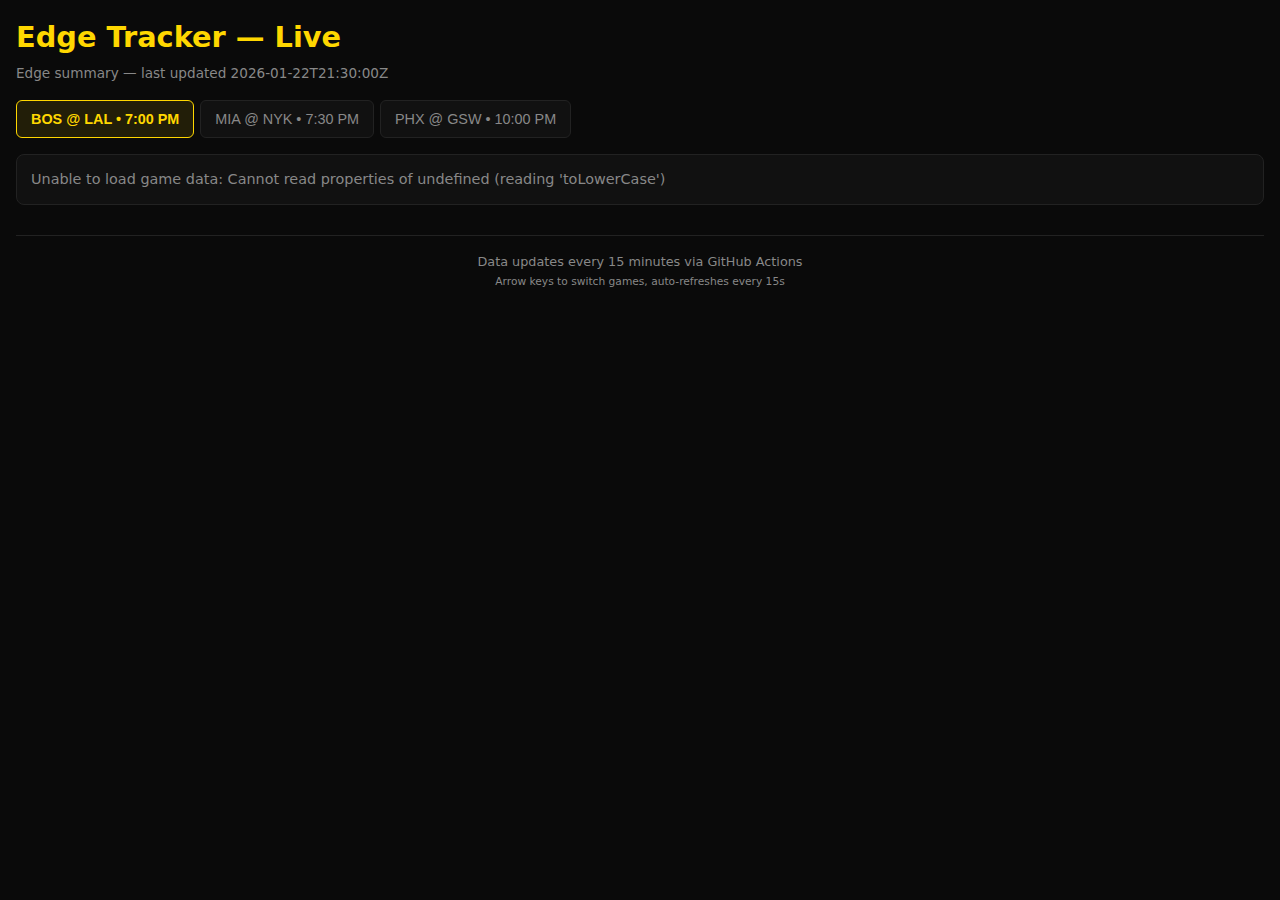
<file: static/games.html>
<!doctype html>
<html lang="en">
<head>
<meta charset="utf-8" />
<meta name="viewport" content="width=device-width,initial-scale=1" />
<title>Edge Tracker — Live</title>
<style>
  :root{--bg:#0a0a0a;--surface:#111;--border:#222;--text:#e0e0e0;--muted:#888;--gold:#ffd700;--green:#27ae60;--red:#e74c3c}
  *{box-sizing:border-box;margin:0;padding:0}
  body{font-family:system-ui,-apple-system,Segoe UI,Roboto,Helvetica,Arial,sans-serif;line-height:1.5;background:var(--bg);color:var(--text);padding:16px;min-height:100vh}
  h1{color:var(--gold);font-size:1.8rem;margin-bottom:4px}
  h2{color:var(--gold);font-size:1.2rem;margin:16px 0 8px}
  h3{color:var(--text);font-size:1rem;margin:12px 0 6px;border-bottom:1px solid var(--border);padding-bottom:4px}
  
  #proof{color:var(--muted);font-size:0.85rem;margin-bottom:16px}
  
  .tabs{display:flex;gap:6px;margin-bottom:16px;flex-wrap:wrap}
  .tab{padding:10px 14px;border:1px solid var(--border);border-radius:6px;background:var(--surface);color:var(--muted);cursor:pointer;font-size:0.9rem;transition:all 0.2s}
  .tab:hover{border-color:var(--gold);color:var(--text)}
  .tab:focus{outline:2px solid var(--gold);outline-offset:2px}
  .tab[aria-selected="true"]{border-color:var(--gold);background:rgba(255,215,0,0.1);color:var(--gold);font-weight:600}
  
  .spinner{display:inline-block;width:18px;height:18px;border:3px solid var(--border);border-top-color:var(--gold);border-radius:50%;animation:spin .8s linear infinite;vertical-align:middle;margin-right:8px}
  @keyframes spin{to{transform:rotate(360deg)}}
  
  .card{border:1px solid var(--border);padding:14px;border-radius:8px;margin-bottom:10px;background:var(--surface)}
  .muted{color:var(--muted);font-size:0.9rem}
  
  /* Picks */
  .picks-list{margin:8px 0}
  .pick-item{display:flex;gap:12px;align-items:center;padding:8px 12px;background:var(--bg);border-radius:6px;margin-bottom:6px}
  .pick-market{color:var(--muted);min-width:70px;font-size:0.85rem}
  .pick-selection{color:var(--text);font-weight:600;flex:1}
  .pick-odds{color:var(--muted);font-size:0.9rem}
  .pick-ev{color:var(--green);font-weight:600}
  .pick-ev.negative{color:var(--red)}
  .pick-conf{background:rgba(255,215,0,0.15);color:var(--gold);padding:2px 8px;border-radius:4px;font-size:0.85rem;font-weight:600}
  
  /* Props */
  .props-list{margin:8px 0}
  .prop-item{display:flex;gap:10px;align-items:center;padding:6px 0;border-bottom:1px solid var(--border)}
  .prop-item:last-child{border-bottom:none}
  .prop-player{color:var(--gold);font-weight:600;min-width:140px}
  .prop-type{color:var(--muted);min-width:60px;font-size:0.85rem}
  .prop-line{color:var(--text);font-weight:600;min-width:50px}
  .prop-pick{padding:3px 8px;border-radius:4px;font-weight:600;font-size:0.8rem}
  .prop-pick.over{background:rgba(39,174,96,0.2);color:var(--green)}
  .prop-pick.under{background:rgba(231,76,60,0.2);color:var(--red)}
  .prop-prob{font-weight:600;min-width:45px}
  .prop-prob.high{color:var(--green)}
  .prop-prob.mid{color:var(--gold)}
  .prop-prob.low{color:var(--muted)}
  .prop-streak{color:var(--muted);font-size:0.8rem}
  .prop-streak.hot{color:var(--green)}
  
  /* ROI */
  .roi{margin-top:12px;padding:10px;background:var(--bg);border-radius:6px;display:flex;justify-content:space-between}
  .roi-label{color:var(--muted)}
  .roi-value{font-weight:700}
  .roi-value.positive{color:var(--green)}
  .roi-value.negative{color:var(--red)}
  
  footer{margin-top:30px;padding-top:16px;border-top:1px solid var(--border);text-align:center;color:var(--muted);font-size:0.8rem}
  
  @media(max-width:600px){
    .tabs{flex-direction:column}
    .tab{width:100%}
    .prop-item{flex-wrap:wrap}
  }
</style>
</head>
<body>
<h1>Edge Tracker — Live</h1>
<div id="proof" class="muted">Loading summary...</div>

<div id="tabs" class="tabs" role="tablist" aria-label="Games"></div>

<main id="panel" tabindex="0" role="region" aria-live="polite">
  <div id="panel-content" class="card">Select a game</div>
</main>

<footer>
  Data updates every 15 minutes via GitHub Actions<br>
  <small>Arrow keys to switch games, auto-refreshes every 15s</small>
</footer>

<script>
const CONFIG = {
  INDEX_URL: '/data/index.json',
  GAME_BASE: '/data/games/',
  CACHE_TTL_MS: 60000,
  POLL_INTERVAL_MS: 15000
};

const state = {
  index: null,
  cache: new Map(),
  currentAbort: null,
  currentGameId: null,
  pollTimer: null
};

function pretty(n) { return typeof n === 'number' ? n.toFixed(1) : n; }

function cacheStore(key, data) {
  const item = { ts: Date.now(), data };
  state.cache.set(key, item);
  try { localStorage.setItem('game_' + key, JSON.stringify(item)); } catch(e) {}
}

function cacheLoad(key) {
  const mem = state.cache.get(key);
  if (mem && (Date.now() - mem.ts) < CONFIG.CACHE_TTL_MS) return mem.data;
  try {
    const raw = localStorage.getItem('game_' + key);
    if (raw) {
      const item = JSON.parse(raw);
      if ((Date.now() - item.ts) < CONFIG.CACHE_TTL_MS) {
        state.cache.set(key, item);
        return item.data;
      }
    }
  } catch(e) {}
  return null;
}

async function loadIndex() {
  try {
    const res = await fetch(CONFIG.INDEX_URL, { cache: 'no-cache' });
    if (!res.ok) throw new Error('HTTP ' + res.status);
    const idx = await res.json();
    state.index = idx;
    document.getElementById('proof').textContent = idx.summary || 'Loaded';
    renderTabs();
  } catch(e) {
    console.error('Index load error:', e);
    document.getElementById('proof').textContent = 'Unable to load games';
  }
}

function renderTabs() {
  const tabs = document.getElementById('tabs');
  tabs.innerHTML = '';
  (state.index.games || []).forEach((g, i) => {
    const btn = document.createElement('button');
    btn.className = 'tab';
    btn.setAttribute('role', 'tab');
    btn.setAttribute('aria-selected', 'false');
    btn.id = 'tab-' + g.id;
    btn.dataset.gameId = g.id;
    btn.textContent = `${g.away} @ ${g.home} • ${g.start_time || ''}`;
    btn.addEventListener('click', onTabClick);
    btn.addEventListener('keydown', onTabKeydown);
    btn.tabIndex = i === 0 ? 0 : -1;
    tabs.appendChild(btn);
  });
}

function onTabKeydown(e) {
  if (e.key === 'ArrowRight' || e.key === 'ArrowLeft') {
    const tabs = Array.from(document.querySelectorAll('[role=tab]'));
    const idx = tabs.indexOf(e.target);
    const next = e.key === 'ArrowRight' ? tabs[idx + 1] || tabs[0] : tabs[idx - 1] || tabs[tabs.length - 1];
    next.focus();
    next.click();
    e.preventDefault();
  }
}

function setSelectedTab(gameId) {
  document.querySelectorAll('[role=tab]').forEach(t => {
    const isSelected = t.dataset.gameId === String(gameId);
    t.setAttribute('aria-selected', isSelected);
    t.tabIndex = isSelected ? 0 : -1;
  });
}

function showLoading() {
  document.getElementById('panel-content').innerHTML = '<div class="muted"><span class="spinner"></span> Loading game...</div>';
}

function renderGame(game) {
  const el = document.getElementById('panel-content');
  const html = [];
  
  html.push(`<h2>${game.away} @ ${game.home}</h2>`);
  html.push(`<div class="muted">Updated: ${new Date(game.updated_at).toLocaleString()}</div>`);
  
  // Picks
  html.push('<h3>Best Bets</h3>');
  if (game.picks && game.picks.length) {
    html.push('<div class="picks-list">');
    game.picks.forEach(p => {
      const evClass = p.ev >= 0 ? '' : 'negative';
      html.push(`
        <div class="pick-item">
          <span class="pick-market">${p.market}</span>
          <span class="pick-selection">${p.selection}</span>
          <span class="pick-odds">${p.odds > 0 ? '+' : ''}${p.odds}</span>
          <span class="pick-ev ${evClass}">EV ${pretty(p.ev)}%</span>
          <span class="pick-conf">${p.confidence}%</span>
        </div>
      `);
    });
    html.push('</div>');
  } else {
    html.push('<div class="muted">No picks for this game</div>');
  }
  
  // Props
  html.push('<h3>Player Props</h3>');
  if (game.props && game.props.length) {
    html.push('<div class="props-list">');
    game.props.forEach(pp => {
      const probClass = pp.prob >= 70 ? 'high' : pp.prob >= 60 ? 'mid' : 'low';
      const streakClass = pp.streak >= 3 ? 'hot' : '';
      html.push(`
        <div class="prop-item">
          <span class="prop-player">${pp.player}</span>
          <span class="prop-type">${pp.prop}</span>
          <span class="prop-line">${pp.line}</span>
          <span class="prop-pick ${pp.pick.toLowerCase()}">${pp.pick}</span>
          <span class="prop-prob ${probClass}">${pp.prob}%</span>
          ${pp.streak ? `<span class="prop-streak ${streakClass}">🔥${pp.streak}</span>` : ''}
        </div>
      `);
    });
    html.push('</div>');
  } else {
    html.push('<div class="muted">No props for this game</div>');
  }
  
  // ROI
  if (game.roi_30d !== undefined) {
    const roiClass = game.roi_30d >= 0 ? 'positive' : 'negative';
    html.push(`
      <div class="roi">
        <span class="roi-label">30-Day ROI</span>
        <span class="roi-value ${roiClass}">${game.roi_30d >= 0 ? '+' : ''}${pretty(game.roi_30d)}%</span>
      </div>
    `);
  }
  
  el.innerHTML = html.join('');
}

function abortExisting() {
  if (state.currentAbort) {
    state.currentAbort.abort();
    state.currentAbort = null;
  }
}

async function loadGame(gameId, { force = false } = {}) {
  setSelectedTab(gameId);
  state.currentGameId = gameId;
  
  const cached = cacheLoad(gameId);
  if (cached && !force) {
    renderGame(cached);
  } else {
    showLoading();
  }
  
  abortExisting();
  const controller = new AbortController();
  state.currentAbort = controller;
  
  try {
    const url = `${CONFIG.GAME_BASE}${encodeURIComponent(gameId)}.json`;
    const res = await fetch(url, { signal: controller.signal, cache: 'no-cache' });
    if (!res.ok) throw new Error('HTTP ' + res.status);
    const game = await res.json();
    cacheStore(gameId, game);
    
    if (state.currentAbort === controller) {
      renderGame(game);
      state.currentAbort = null;
    }
  } catch (err) {
    if (err.name === 'AbortError') {
      console.log('Fetch aborted');
      return;
    }
    console.error('Load game error:', err);
    if (!cached) {
      document.getElementById('panel-content').innerHTML = `<div class="muted">Unable to load game data: ${err.message}</div>`;
    }
  }
}

function startPoll() {
  stopPoll();
  state.pollTimer = setInterval(() => {
    if (!document.hidden && state.currentGameId) {
      console.log('Auto-refresh...');
      loadGame(state.currentGameId, { force: true });
    }
  }, CONFIG.POLL_INTERVAL_MS);
}

function stopPoll() {
  if (state.pollTimer) {
    clearInterval(state.pollTimer);
    state.pollTimer = null;
  }
}

function onTabClick(e) {
  const id = e.currentTarget.dataset.gameId;
  loadGame(id);
  startPoll();
}

document.addEventListener('visibilitychange', () => {
  if (document.hidden) stopPoll();
  else if (state.currentGameId) {
    startPoll();
    loadGame(state.currentGameId, { force: true });
  }
});

(async function init() {
  await loadIndex();
  const first = document.querySelector('[role=tab]');
  if (first) first.click();
})();
</script>
</body>
</html>
</file>
